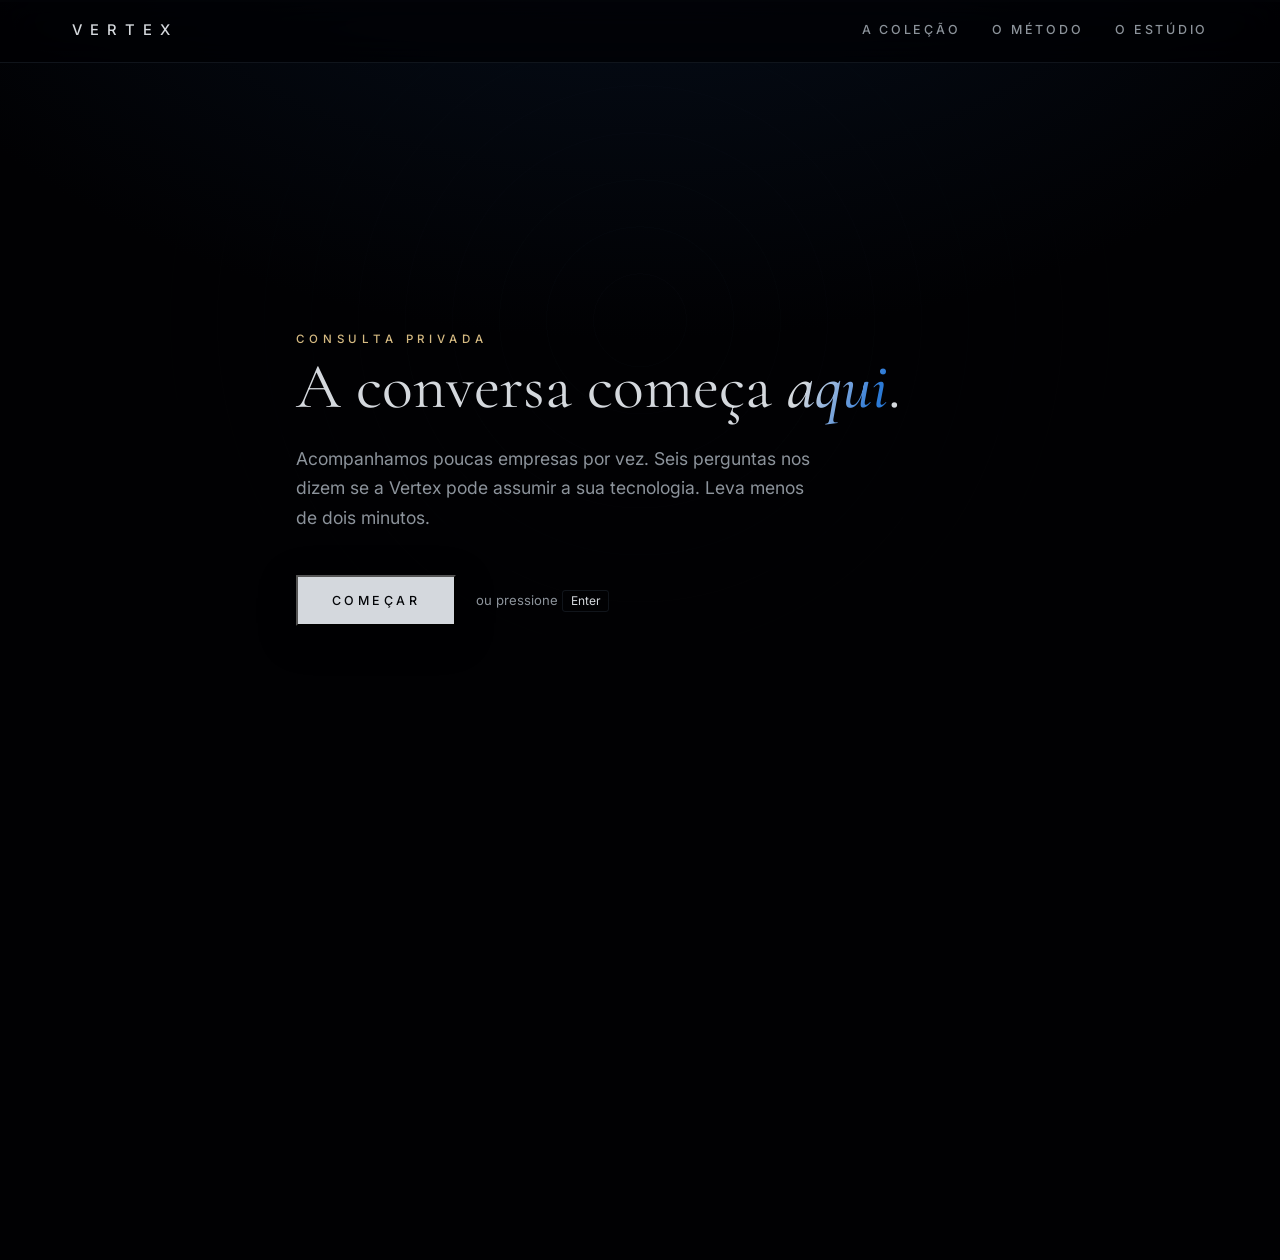
<file: consulta.html>
<!doctype html>
<html lang="pt-BR">
<head>
  <meta charset="utf-8" />
  <meta name="viewport" content="width=device-width, initial-scale=1" />
  <title>Agendar conversa · Vertex</title>
  <meta name="description" content="Agende uma conversa com a Vertex. Acompanhamos poucas empresas por vez; a conversa começa aqui." />
  <link rel="icon" type="image/png" sizes="32x32" href="assets/favicon-32.png" />
  <link rel="icon" type="image/png" sizes="64x64" href="assets/favicon-64.png" />
  <link rel="apple-touch-icon" sizes="180x180" href="assets/apple-touch-icon.png" />
  <meta property="og:title" content="Agendar conversa · Vertex" />
  <meta property="og:description" content="Poucos projetos por vez. A conversa começa aqui." />
  <meta property="og:image" content="https://vertexdevs.org/assets/og-image.jpg" />
  <meta property="og:url" content="https://vertexdevs.org/consulta.html" />
  <link rel="preconnect" href="https://fonts.googleapis.com" />
  <link rel="preconnect" href="https://fonts.gstatic.com" crossorigin />
  <link href="https://fonts.googleapis.com/css2?family=Cormorant+Garamond:ital,wght@0,400;0,500;1,400;1,500&family=Inter:wght@400;500&display=swap" rel="stylesheet" />
  <link rel="stylesheet" href="styles.css" />
  <!-- Meta Pixel -->
  <script>
    !function(f,b,e,v,n,t,s){if(f.fbq)return;n=f.fbq=function(){n.callMethod?
    n.callMethod.apply(n,arguments):n.queue.push(arguments)};if(!f._fbq)f._fbq=n;
    n.push=n;n.loaded=!0;n.version='2.0';n.queue=[];t=b.createElement(e);t.async=!0;
    t.src=v;s=b.getElementsByTagName(e)[0];s.parentNode.insertBefore(t,s)}(window,
    document,'script','https://connect.facebook.net/en_US/fbevents.js');
    fbq('init', '1021077700509079');
    fbq('track', 'PageView');
  </script>
  <noscript><img height="1" width="1" style="display:none" alt=""
    src="https://www.facebook.com/tr?id=1021077700509079&ev=PageView&noscript=1" /></noscript>
</head>
<body class="consulta-page">
  <a class="skip-link" href="#principal">Pular para o conteúdo</a>
  <div class="noise" aria-hidden="true"></div>

  <header class="site-header is-scrolled">
    <nav aria-label="Navegação principal">
      <a class="wordmark" href="index.html">VERTEX</a>
      <div class="nav-links">
        <a href="produtos.html">A Coleção</a>
        <a href="metodo.html">O Método</a>
        <a href="estudio.html">O Estúdio</a>
      </div>
    </nav>
  </header>

  <main id="principal" class="consulta-main">
    <div class="hero-guilloche" aria-hidden="true"></div>
    <div class="consulta-progress" aria-hidden="true"><span id="progress-bar"></span></div>

    <form id="consulta-form" class="consulta-shell" autocomplete="on" novalidate>

      <!-- 0 · abertura -->
      <section class="c-step is-active" data-step="0">
        <span class="label">Consulta privada</span>
        <h1 class="c-title">A conversa começa <em>aqui</em>.</h1>
        <p class="c-sub">Acompanhamos poucas empresas por vez. Seis perguntas nos dizem se a Vertex pode assumir a sua tecnologia. Leva menos de dois minutos.</p>
        <div class="c-actions">
          <button type="button" class="btn btn-primary" data-next>Começar</button>
          <span class="c-hint">ou pressione <kbd>Enter</kbd></span>
        </div>
      </section>

      <!-- 1 · nome -->
      <section class="c-step" data-step="1">
        <span class="c-num">01 <i>/</i> 06</span>
        <h2 class="c-title">Como devemos <em>chamá-lo</em>?</h2>
        <input class="c-input" id="f-nome" name="nome" type="text" placeholder="Seu nome" autocomplete="name" required />
        <p class="c-error" data-error>Precisamos do seu nome para continuar.</p>
        <div class="c-actions">
          <button type="button" class="btn btn-primary" data-next>Continuar</button>
          <span class="c-hint"><kbd>Enter</kbd></span>
        </div>
      </section>

      <!-- 2 · empresa -->
      <section class="c-step" data-step="2">
        <span class="c-num">02 <i>/</i> 06</span>
        <h2 class="c-title">Qual é a sua <em>empresa</em>?</h2>
        <input class="c-input" id="f-empresa" name="empresa" type="text" placeholder="Nome da empresa ou site" autocomplete="organization" required />
        <p class="c-error" data-error>Conte-nos qual é a empresa.</p>
        <div class="c-actions">
          <button type="button" class="btn btn-primary" data-next>Continuar</button>
          <span class="c-hint"><kbd>Enter</kbd></span>
        </div>
      </section>

      <!-- 3 · o que procura -->
      <section class="c-step" data-step="3">
        <span class="c-num">03 <i>/</i> 06</span>
        <h2 class="c-title">O que mais <em>preocupa</em> hoje?</h2>
        <div class="c-options" role="radiogroup" aria-label="O que procura">
          <button type="button" class="c-option" data-value="Tecnologia sem dono: decisões e fornecedores"><i>I.</i> Ninguém responde pela tecnologia</button>
          <button type="button" class="c-option" data-value="Custo de software e nuvem fora de controle"><i>II.</i> Custo de tecnologia fora de controle</button>
          <button type="button" class="c-option" data-value="IA e sistemas que precisam ser construídos"><i>III.</i> IA e sistemas que precisam sair do papel</button>
          <button type="button" class="c-option" data-value="Ainda explorando possibilidades"><i>IV.</i> Ainda estou entendendo</button>
        </div>
        <input type="hidden" id="f-busca" name="busca" required />
      </section>

      <!-- 4 · momento -->
      <section class="c-step" data-step="4">
        <span class="c-num">04 <i>/</i> 06</span>
        <h2 class="c-title">Em que <em>momento</em> ela está?</h2>
        <div class="c-options" role="radiogroup" aria-label="Momento da operação">
          <button type="button" class="c-option" data-value="Operação rodando, com dores claras"><i>I.</i> Rodando, com dores claras</button>
          <button type="button" class="c-option" data-value="Crescendo e precisando escalar"><i>II.</i> Crescendo, preciso de estrutura</button>
          <button type="button" class="c-option" data-value="Situação crítica, preciso agir rápido"><i>III.</i> Crítica, preciso agir rápido</button>
          <button type="button" class="c-option" data-value="Ideia em validação"><i>IV.</i> Ideia em validação</button>
        </div>
        <input type="hidden" id="f-momento" name="momento" required />
      </section>

      <!-- 5 · investimento -->
      <section class="c-step" data-step="5">
        <span class="c-num">05 <i>/</i> 06</span>
        <h2 class="c-title">Qual investimento mensal está <em>contemplado</em>?</h2>
        <p class="c-sub c-sub--tight">Ajuda a indicar a intensidade certa. Os valores são apresentados na conversa.</p>
        <div class="c-options" role="radiogroup" aria-label="Investimento">
          <button type="button" class="c-option" data-value="Até R$ 6 mil por mês"><i>I.</i> Até R$ 6 mil por mês</button>
          <button type="button" class="c-option" data-value="R$ 6 a 15 mil por mês"><i>II.</i> R$ 6 a 15 mil por mês</button>
          <button type="button" class="c-option" data-value="Acima de R$ 15 mil por mês"><i>III.</i> Acima de R$ 15 mil por mês</button>
          <button type="button" class="c-option" data-value="Prefiro conversar antes"><i>IV.</i> Prefiro conversar antes</button>
        </div>
        <input type="hidden" id="f-investimento" name="investimento" required />
      </section>

      <!-- 6 · contato -->
      <section class="c-step" data-step="6">
        <span class="c-num">06 <i>/</i> 06</span>
        <h2 class="c-title">Onde encontramos <em>você</em>?</h2>
        <p class="c-sub c-sub--tight">WhatsApp com DDD e e-mail. Conduzimos a conversa pelo WhatsApp e enviamos o material por e-mail.</p>
        <input class="c-input" id="f-whats" name="whatsapp" type="tel" placeholder="WhatsApp com DDD" autocomplete="tel" inputmode="tel" required />
        <input class="c-input" id="f-email" name="email" type="email" placeholder="E-mail profissional" autocomplete="email" inputmode="email" required style="margin-top:1.2rem" />
        <p class="c-error" data-error>Precisamos de um WhatsApp com DDD e um e-mail válido.</p>
        <div class="c-actions">
          <button type="button" class="btn btn-primary" data-next>Revisar solicitação</button>
          <span class="c-hint"><kbd>Enter</kbd></span>
        </div>
      </section>

      <!-- 7 · ficha -->
      <section class="c-step" data-step="7">
        <span class="label">Sua solicitação</span>
        <h2 class="c-title c-title--sm">Ficha de <em>consulta</em></h2>
        <dl class="c-ficha" id="ficha"></dl>
        <div class="c-actions c-actions--col">
          <button type="submit" class="btn btn-primary btn-lg" id="enviar">Solicitar conversa</button>
          <button type="button" class="c-back" data-restart>Corrigir respostas</button>
        </div>
      </section>

      <!-- 8 · confirmação -->
      <section class="c-step" data-step="8">
        <span class="label">Recebido</span>
        <h2 class="c-title">Sua solicitação foi <em>registrada</em>.</h2>
        <p class="c-sub">A ficha chegou. Respondemos pessoalmente pelo WhatsApp informado, em geral no mesmo dia, para agendar a conversa.</p>
        <div class="c-actions">
          <a class="btn btn-primary" id="wa-opcional" href="https://wa.me/5521920509475?text=Acabei%20de%20solicitar%20uma%20conversa%20pelo%20site." target="_blank" rel="noopener">Adiantar pelo WhatsApp</a>
          <a class="btn btn-ghost" href="index.html">Voltar ao início</a>
        </div>
      </section>

      <button type="button" class="c-prev" id="prev-btn" aria-label="Voltar pergunta" hidden>←</button>
    </form>
  </main>

  <script defer src="https://cdn.jsdelivr.net/npm/gsap@3.12.7/dist/gsap.min.js"></script>
  <script defer src="consulta.js"></script>
</body>
</html>
</file>
<file: styles.css>
:root {
  --color-bg: oklch(11% 0.015 262);
  --color-bg-deep: oklch(7.5% 0.012 264);
  --color-surface: oklch(14% 0.02 260);
  --color-line: oklch(34% 0.03 258 / 0.35);
  --color-hairline: oklch(78% 0.04 85 / 0.22);
  --color-text: oklch(93% 0.004 250);
  --color-muted: oklch(66% 0.015 252);
  --color-sapphire: oklch(58% 0.16 255);
  --color-sapphire-glow: oklch(58% 0.16 255 / 0.28);
  --color-gold: oklch(80% 0.08 85);
  --color-platinum: oklch(88% 0.008 250);

  --font-display: "Cormorant Garamond", Georgia, serif;
  --font-label: "Inter", system-ui, sans-serif;

  --text-base: clamp(1rem, 0.94rem + 0.3vw, 1.1rem);
  --text-hero: clamp(3rem, 1.4rem + 6.6vw, 7.4rem);
  --text-title: clamp(2.2rem, 1.4rem + 3vw, 4.2rem);

  --space-section: clamp(5.5rem, 4rem + 7vw, 12rem);
  --content-width: 74rem;

  --ease-out-expo: cubic-bezier(0.16, 1, 0.3, 1);
}

* { margin: 0; padding: 0; box-sizing: border-box; }

html { scroll-behavior: smooth; }

body {
  background: var(--color-bg-deep);
  color: var(--color-text);
  font-family: var(--font-label);
  font-weight: 400;
  font-size: var(--text-base);
  line-height: 1.7;
  -webkit-font-smoothing: antialiased;
  overflow-x: hidden;
}

.skip-link { position: absolute; left: -999px; top: 0; background: var(--color-sapphire); color: #fff; padding: 0.5rem 1rem; z-index: 200; }
.skip-link:focus { left: 0; }

/* grain */
.noise {
  position: fixed; inset: 0; z-index: 1; pointer-events: none; opacity: 0.55;
  background-image: url("data:image/svg+xml,%3Csvg xmlns='http://www.w3.org/2000/svg' width='140' height='140'%3E%3Cfilter id='n'%3E%3CfeTurbulence type='fractalNoise' baseFrequency='0.9' numOctaves='2'/%3E%3CfeColorMatrix values='0 0 0 0 0 0 0 0 0 0 0 0 0 0 0 0 0 0 0.03 0'/%3E%3C/filter%3E%3Crect width='140' height='140' filter='url(%23n)'/%3E%3C/svg%3E");
}

main, header, footer { position: relative; z-index: 2; }

/* ---------- tipografia utilitária ---------- */
.label {
  font-family: var(--font-label);
  font-size: 0.72rem; font-weight: 500;
  letter-spacing: 0.42em; text-transform: uppercase;
  color: var(--color-gold);
}
.label--sapphire { color: var(--color-sapphire); }

.display { font-family: var(--font-display); font-weight: 400; letter-spacing: 0.005em; }

em, .ital { font-family: var(--font-display); font-style: italic; font-weight: 500; }

/* hairline dourada de seção */
.rule {
  width: 4.5rem; height: 1px; border: 0; margin: 1.4rem 0 0;
  background: linear-gradient(90deg, var(--color-gold), transparent);
}
.rule--center { margin-inline: auto; background: linear-gradient(90deg, transparent, var(--color-gold), transparent); }

/* ---------- header ---------- */
.site-header {
  position: fixed; inset: 0 0 auto 0; z-index: 100;
  transition: background-color 300ms ease, border-color 300ms ease;
  border-bottom: 1px solid transparent;
}
.site-header.is-scrolled {
  backdrop-filter: blur(18px);
  background: oklch(7.5% 0.012 264 / 0.75);
  border-bottom-color: var(--color-line);
}
.site-header nav {
  max-width: var(--content-width); margin: 0 auto;
  display: flex; align-items: center; justify-content: space-between;
  padding: 1.15rem 1.5rem;
}
.nav-links { display: flex; align-items: center; gap: 2rem; }
.nav-links a:not(.btn) {
  color: var(--color-muted); text-decoration: none;
  font-size: 0.78rem; font-weight: 500;
  letter-spacing: 0.22em; text-transform: uppercase;
  transition: color 200ms ease;
  padding-bottom: 2px;
  border-bottom: 1px solid transparent;
}
.nav-links a:not(.btn):hover { color: var(--color-text); }
.nav-links a[aria-current="page"] { color: var(--color-gold); border-bottom-color: var(--color-hairline); }

.wordmark {
  font-family: var(--font-label); font-weight: 500;
  letter-spacing: 0.55em; font-size: 0.92rem;
  color: var(--color-platinum); text-decoration: none;
}

/* ---------- buttons ---------- */
.btn {
  display: inline-block; cursor: pointer;
  font-family: var(--font-label); font-size: 0.78rem; font-weight: 500;
  letter-spacing: 0.28em; text-transform: uppercase; text-decoration: none;
  padding: 1rem 2.1rem; border-radius: 1px;
  transition: transform 400ms var(--ease-out-expo), box-shadow 400ms var(--ease-out-expo), background-color 250ms ease, color 250ms ease, border-color 250ms ease;
}
.btn:focus-visible { outline: 2px solid var(--color-sapphire); outline-offset: 3px; }
.btn:active { transform: scale(0.98); }

.btn-primary {
  background: var(--color-platinum);
  color: oklch(12% 0.01 260);
  box-shadow: 0 10px 36px oklch(0% 0 0 / 0.45);
}
.btn-primary:hover { transform: translateY(-2px); background: #fff; box-shadow: 0 16px 48px oklch(0% 0 0 / 0.55), 0 0 24px var(--color-sapphire-glow); }

.btn-ghost { color: var(--color-platinum); border: 1px solid var(--color-hairline); background: transparent; }
.btn-ghost:hover { border-color: var(--color-gold); color: var(--color-gold); }

.btn-sm { padding: 0.65rem 1.3rem; font-size: 0.68rem; }
.btn-lg { padding: 1.2rem 2.8rem; }

/* ---------- hero ---------- */
.hero {
  position: relative; min-height: 100svh;
  display: grid; align-items: center; justify-items: center;
  text-align: center;
  padding: 8rem 1.5rem 5rem;
  overflow: hidden;
  background: radial-gradient(90rem 60rem at 50% -20%, oklch(20% 0.045 258 / 0.85), transparent 60%), var(--color-bg-deep);
}
/* guilloché — anéis concêntricos finos */
.hero-guilloche {
  position: absolute; inset: -40% -20%; pointer-events: none; opacity: 0.5;
  background: repeating-radial-gradient(circle at 50% 42%, transparent 0 46px, oklch(50% 0.05 258 / 0.06) 46px 47px);
  mask-image: radial-gradient(58rem 42rem at 50% 40%, black, transparent 70%);
}
.hero-glow {
  position: absolute; top: 6%; left: 50%; translate: -50% 0;
  width: 44rem; height: 44rem; border-radius: 50%;
  background: radial-gradient(circle, var(--color-sapphire-glow), transparent 62%);
  filter: blur(52px); pointer-events: none;
}
.hero-inner { position: relative; z-index: 2; max-width: 62rem; }

.hero .label { margin-bottom: 2rem; display: block; }

.hero h1 {
  font-family: var(--font-display); font-weight: 400;
  font-size: var(--text-hero); line-height: 1.02; letter-spacing: 0.002em;
  color: var(--color-platinum);
}
.hero h1 .line { display: block; }
.hero h1 em { color: transparent; background: linear-gradient(115deg, var(--color-platinum) 25%, var(--color-sapphire) 75%); -webkit-background-clip: text; background-clip: text; }

.hero .lead {
  margin: 2.2rem auto 0; max-width: 52ch; color: var(--color-muted);
  font-size: clamp(1.02rem, 0.96rem + 0.4vw, 1.25rem);
}

.hero-actions { margin-top: 3rem; display: flex; gap: 1.1rem; flex-wrap: wrap; justify-content: center; }

.hero-mark {
  position: absolute; z-index: 1; left: 50%; top: 44%; translate: -50% -50%;
  width: clamp(24rem, 52vw, 46rem); height: auto;
  opacity: 0.1; border-radius: 50%;
  pointer-events: none; will-change: transform;
}

.scroll-hint {
  position: absolute; bottom: 2rem; left: 50%; translate: -50% 0;
  width: 1px; height: 3.6rem; overflow: hidden;
  background: oklch(40% 0.03 258 / 0.35);
}
.scroll-hint span { position: absolute; inset: 0; background: linear-gradient(180deg, transparent, var(--color-gold)); animation: hint 2.4s var(--ease-out-expo) infinite; }
@keyframes hint { 0% { transform: translateY(-100%); } 60%, 100% { transform: translateY(100%); } }

/* ---------- marquee ---------- */
.marquee { border-block: 1px solid var(--color-line); overflow: hidden; padding: 1.15rem 0; background: var(--color-bg); }
.marquee-track {
  display: flex; gap: 3rem; width: max-content; white-space: nowrap;
  font-size: 0.72rem; font-weight: 500; letter-spacing: 0.34em; text-transform: uppercase;
  color: var(--color-muted); will-change: transform;
}
.marquee-track i { color: var(--color-gold); font-style: normal; }

/* ---------- tese (dupla coluna) ---------- */
.thesis { padding: var(--space-section) 1.5rem; }
.thesis-inner {
  max-width: var(--content-width); margin: 0 auto;
  display: grid; grid-template-columns: 1fr 1fr; gap: 4rem;
  align-items: start;
}
.thesis h2 { font-family: var(--font-display); font-weight: 400; font-size: var(--text-title); line-height: 1.12; color: var(--color-platinum); }
.thesis h2 em { color: transparent; background: linear-gradient(115deg, var(--color-platinum) 20%, var(--color-sapphire) 85%); -webkit-background-clip: text; background-clip: text; }
.thesis-copy p { color: var(--color-muted); }
.thesis-copy p + p { margin-top: 1.2rem; }
.thesis-copy strong { color: var(--color-text); font-weight: 500; }

/* ---------- métricas ---------- */
.metrics { padding: 0 1.5rem var(--space-section); }
.metrics-inner {
  max-width: var(--content-width); margin: 0 auto;
  display: grid; grid-template-columns: repeat(4, 1fr); gap: 0;
  border-block: 1px solid var(--color-line);
}
.metric { padding: 2.6rem 1.6rem; border-left: 1px solid var(--color-line); }
.metric:first-child { border-left: 0; }
.metric-num, .metric-plus {
  font-family: var(--font-display); font-weight: 400;
  font-size: clamp(2.8rem, 1.8rem + 3.4vw, 4.8rem);
  color: var(--color-platinum);
  font-variant-numeric: tabular-nums;
}
.metric-plus { color: var(--color-gold); }
.metric p { color: var(--color-muted); font-size: 0.88rem; margin-top: 0.5rem; max-width: 22ch; }

/* ---------- seções ---------- */
.section-head { max-width: var(--content-width); margin: 0 auto 3.8rem; }
section { padding-inline: 1.5rem; }

.section-title { font-family: var(--font-display); font-weight: 400; font-size: var(--text-title); color: var(--color-platinum); }
.section-title em { color: transparent; background: linear-gradient(115deg, var(--color-platinum) 20%, var(--color-sapphire) 85%); -webkit-background-clip: text; background-clip: text; }
.section-sub { color: var(--color-muted); margin-top: 1.2rem; max-width: 56ch; }

/* ---------- coleção / produtos ---------- */
.collection { padding-block: var(--space-section); }
.product-grid {
  max-width: var(--content-width); margin: 0 auto;
  display: grid; grid-template-columns: repeat(6, 1fr); gap: 1.5rem;
}
.product-card {
  grid-column: span 3;
  position: relative;
  background: var(--color-surface);
  border: 1px solid var(--color-line);
  overflow: hidden;
  display: flex; flex-direction: column;
  transition: border-color 700ms ease, box-shadow 900ms var(--ease-out-expo);
}
.product-card::after {
  content: ""; position: absolute; inset: 0; pointer-events: none;
  border: 1px solid transparent;
  transition: border-color 350ms ease;
}
.product-card:hover {
  border-color: oklch(80% 0.08 85 / 0.35);
  box-shadow: 0 30px 90px oklch(0% 0 0 / 0.5);
}
.product-card:hover .card-hairline { opacity: 1; filter: brightness(1.5); }
.product-card:hover::after { border-color: oklch(80% 0.08 85 / 0.12); }
.product-lg { grid-column: span 6; }
.product-lg figure { aspect-ratio: 21 / 9; }

.product-card figure { aspect-ratio: 16 / 9; overflow: hidden; }
.product-card img {
  width: 100%; height: 112%; margin-top: -6%; object-fit: cover; display: block;
  transition: filter 900ms ease;
  filter: saturate(0.92) brightness(0.96);
  will-change: transform;
}
.product-card:hover img { filter: saturate(1.05) brightness(1.04); }

.product-body { padding: clamp(1.6rem, 1.2rem + 1.4vw, 2.6rem); display: flex; flex-direction: column; gap: 0.8rem; flex: 1; }
.product-index {
  position: absolute; top: 1.2rem; right: 1.4rem;
  font-family: var(--font-display); font-style: italic;
  font-size: 1rem; color: oklch(80% 0.08 85 / 0.75);
}
.product-tag { font-size: 0.68rem; font-weight: 500; letter-spacing: 0.3em; text-transform: uppercase; color: var(--color-gold); }
.product-card h3 { font-family: var(--font-display); font-weight: 500; font-size: clamp(1.5rem, 1.2rem + 1vw, 2.1rem); color: var(--color-platinum); line-height: 1.15; }
.product-card p { color: var(--color-muted); max-width: 64ch; font-size: 0.97rem; }

.product-stack { list-style: none; display: flex; gap: 0.55rem; flex-wrap: wrap; margin-top: auto; padding-top: 1rem; }
.product-stack li {
  font-size: 0.66rem; font-weight: 500; letter-spacing: 0.14em; text-transform: uppercase;
  color: var(--color-muted);
  border: 1px solid var(--color-line);
  padding: 0.34rem 0.75rem; border-radius: 99px;
}

.collection-cta { max-width: var(--content-width); margin: 3.4rem auto 0; text-align: center; }

/* ---------- manifesto ---------- */
.manifesto { padding-block: var(--space-section); text-align: center; position: relative; overflow: hidden; }
.manifesto .hero-guilloche { opacity: 0.35; inset: -60% -30%; }
.manifesto p {
  position: relative;
  font-family: var(--font-display); font-weight: 400;
  font-size: clamp(2.2rem, 1.2rem + 4.4vw, 5rem); line-height: 1.14;
  color: var(--color-platinum); will-change: transform;
}
.manifesto span { font-style: italic; color: transparent; background: linear-gradient(115deg, var(--color-platinum), var(--color-gold)); -webkit-background-clip: text; background-clip: text; }

/* ---------- método (páginas e seção) ---------- */
.process { padding-block: var(--space-section); background: var(--color-bg); border-block: 1px solid var(--color-line); }
.process-steps {
  max-width: var(--content-width); margin: 0 auto;
  list-style: none;
  display: grid; grid-template-columns: repeat(4, 1fr); gap: 0;
}
.process-steps li { padding: 2.4rem 1.8rem 0.6rem; border-left: 1px solid var(--color-line); }
.process-steps li:first-child { border-left: 0; }
.step-num { font-family: var(--font-display); font-style: italic; font-size: 2.4rem; color: var(--color-gold); display: block; line-height: 1; }
.process-steps h3 { font-family: var(--font-display); font-weight: 500; margin: 1rem 0 0.5rem; font-size: 1.45rem; color: var(--color-platinum); }
.process-steps p { color: var(--color-muted); font-size: 0.94rem; }

/* método detalhado (metodo.html) */
.method-block { max-width: var(--content-width); margin: 0 auto; padding-block: calc(var(--space-section) * 0.55); border-top: 1px solid var(--color-line); display: grid; grid-template-columns: minmax(0,0.9fr) minmax(0,1.4fr); gap: 3rem; }
.method-block:first-of-type { border-top: 0; }
.method-block h3 { font-family: var(--font-display); font-weight: 400; font-size: clamp(1.8rem, 1.3rem + 1.8vw, 2.8rem); color: var(--color-platinum); }
.method-block h3 .step-num { font-size: 1.6rem; margin-bottom: 0.6rem; }
.method-copy p { color: var(--color-muted); }
.method-copy p + p { margin-top: 1rem; }
.method-copy ul { margin-top: 1.4rem; list-style: none; display: grid; gap: 0.7rem; }
.method-copy li { color: var(--color-text); font-size: 0.95rem; padding-left: 1.4rem; position: relative; }
.method-copy li::before { content: "◆"; position: absolute; left: 0; top: 0.1em; font-size: 0.55rem; color: var(--color-gold); }

/* ---------- página interna: cabeçalho ---------- */
.page-hero {
  position: relative; padding: 11rem 1.5rem 5rem; text-align: center; overflow: hidden;
  background: radial-gradient(70rem 40rem at 50% -30%, oklch(19% 0.04 258 / 0.8), transparent 65%), var(--color-bg-deep);
}
.page-hero .label { display: block; margin-bottom: 1.6rem; }
.page-hero h1 { font-family: var(--font-display); font-weight: 400; font-size: clamp(2.6rem, 1.4rem + 4.6vw, 5.4rem); color: var(--color-platinum); line-height: 1.06; }
.page-hero h1 em { color: transparent; background: linear-gradient(115deg, var(--color-platinum) 25%, var(--color-sapphire) 80%); -webkit-background-clip: text; background-clip: text; }
.page-hero .lead { margin: 1.8rem auto 0; max-width: 56ch; color: var(--color-muted); }

/* ---------- princípios (estudio) ---------- */
.principles { max-width: var(--content-width); margin: 0 auto; padding-block: var(--space-section); display: grid; grid-template-columns: repeat(3, 1fr); gap: 0; border-block: 1px solid var(--color-line); }
.principle { padding: 2.6rem 2rem; border-left: 1px solid var(--color-line); }
.principle:first-child { border-left: 0; }
.principle .num { font-family: var(--font-display); font-style: italic; font-size: 1.4rem; color: var(--color-gold); }
.principle h3 { font-family: var(--font-display); font-weight: 500; font-size: 1.5rem; margin: 0.8rem 0 0.5rem; color: var(--color-platinum); }
.principle p { color: var(--color-muted); font-size: 0.95rem; }

/* ---------- CTA ---------- */
.cta-final { position: relative; padding-block: var(--space-section); text-align: center; overflow: hidden; }
.cta-glow {
  position: absolute; left: 50%; bottom: -20rem; translate: -50% 0;
  width: 56rem; height: 32rem; border-radius: 50%;
  background: radial-gradient(ellipse, var(--color-sapphire-glow), transparent 62%);
  filter: blur(56px); pointer-events: none;
}
.cta-final h2 {
  position: relative; font-family: var(--font-display); font-weight: 400;
  font-size: var(--text-title); max-width: 26ch; margin: 0 auto 2.8rem; color: var(--color-platinum);
}
.cta-final em { font-style: italic; color: transparent; background: linear-gradient(115deg, var(--color-platinum), var(--color-gold)); -webkit-background-clip: text; background-clip: text; }
.cta-final .btn { position: relative; }

/* ---------- footer ---------- */
.site-footer { border-top: 1px solid var(--color-line); padding: 3rem 1.5rem; }
.footer-inner {
  max-width: var(--content-width); margin: 0 auto;
  display: flex; align-items: center; justify-content: space-between; gap: 1.4rem; flex-wrap: wrap;
  color: var(--color-muted); font-size: 0.85rem;
}
.footer-nav { display: flex; flex-wrap: wrap; gap: 0.8rem 1.6rem; }
.site-footer a { color: var(--color-muted); text-decoration: none; transition: color 200ms ease; }
.site-footer a:hover { color: var(--color-gold); }

/* ---------- estados iniciais p/ GSAP ---------- */
@media (prefers-reduced-motion: no-preference) {
  [data-hero], [data-reveal], [data-manifesto] { opacity: 0; }
}

/* ---------- responsive ---------- */
@media (max-width: 980px) {
  .thesis-inner { grid-template-columns: 1fr; gap: 2.2rem; }
  .metrics-inner { grid-template-columns: repeat(2, 1fr); }
  .metric:nth-child(3) { border-left: 0; }
  .metric { border-top: 1px solid var(--color-line); }
  .metric:nth-child(-n+2) { border-top: 0; }
  .process-steps { grid-template-columns: repeat(2, 1fr); }
  .process-steps li { border-top: 1px solid var(--color-line); }
  .process-steps li:nth-child(-n+2) { border-top: 0; }
  .process-steps li:nth-child(odd) { border-left: 0; }
  .product-card { grid-column: span 6; }
  .product-lg figure, .product-card figure { aspect-ratio: 16 / 9; }
  .method-block { grid-template-columns: 1fr; gap: 1.6rem; }
  .principles { grid-template-columns: 1fr; }
  .principle { border-left: 0; border-top: 1px solid var(--color-line); }
  .principle:first-child { border-top: 0; }
  .nav-links a:not(.btn) { display: none; }
}
@media (max-width: 560px) {
  .metrics-inner { grid-template-columns: 1fr 1fr; }
  .process-steps { grid-template-columns: 1fr; }
  .process-steps li { border-left: 0; }
  .hero { padding-top: 7.5rem; }
}

/* ---------- emblema em partículas (hero home) ---------- */
.hero-canvas {
  position: absolute; inset: 0; z-index: 1;
  pointer-events: none;
  opacity: 0.85;
}

/* ---------- filme de fundo (hero home) ---------- */
.hero-media { position: absolute; inset: 0; z-index: 0; overflow: hidden; }
.hero-video {
  position: absolute; inset: 0;
  width: 100%; height: 100%;
  object-fit: cover;
  filter: saturate(0.94) brightness(0.8);
}
.hero-veil {
  position: absolute; inset: 0;
  background:
    radial-gradient(90rem 60rem at 50% 42%, transparent 0%, oklch(7.5% 0.012 264 / 0.62) 62%, oklch(7.5% 0.012 264 / 0.94) 100%),
    linear-gradient(180deg, oklch(7.5% 0.012 264 / 0.82) 0%, oklch(7.5% 0.012 264 / 0.38) 24%, oklch(7.5% 0.012 264 / 0.42) 62%, var(--color-bg-deep) 100%);
}
@media (prefers-reduced-motion: reduce) {
  .hero-video { display: none; }
  .hero-media { background: url('assets/hero-poster.jpg') center / cover no-repeat; }
}


/* ---------- vitrine: glint, brilho especular e profundidade ---------- */
.card-glint {
  position: absolute; inset: -20%; z-index: 3; pointer-events: none;
  background: linear-gradient(115deg, transparent 44%, oklch(92% 0.03 250 / 0.08) 50%, oklch(80% 0.08 85 / 0.06) 54%, transparent 60%);
  transform: translateX(-160%) skewX(-8deg);
}

.product-card figure { position: relative; z-index: 1; }
.product-card .product-body { position: relative; z-index: 2; background: var(--color-surface); }
.product-card .product-index { z-index: 4; }

/* hairline dourada que se desenha na base da imagem */
.card-hairline {
  position: absolute; left: 0; bottom: 0; height: 1px; width: 100%; z-index: 4;
  background: linear-gradient(90deg, var(--color-gold), oklch(80% 0.08 85 / 0.15), transparent);
  transform: scaleX(0); transform-origin: left center;
  transition: filter 800ms ease;
}

/* título com shimmer no hover */
.product-card h3 {
  background: linear-gradient(110deg, var(--color-platinum) 30%, oklch(97% 0.01 250) 42%, var(--color-platinum) 54%, var(--color-platinum) 100%);
  background-size: 220% 100%;
  background-position: 100% 0;
  -webkit-background-clip: text; background-clip: text; color: transparent;
  transition: background-position 900ms var(--ease-out-expo);
}
.product-card:hover h3 { background-position: 0% 0; }

@media (prefers-reduced-motion: reduce) {
  .card-glint { display: none; }
  .card-hairline { transform: none; }
}

/* ---------- consulta privada (gateway) ---------- */
.consulta-page { overflow: hidden; }
.consulta-main {
  position: relative; min-height: 100svh;
  display: grid; place-items: center;
  padding: 7rem 1.5rem 4rem;
  background: radial-gradient(80rem 50rem at 50% -20%, oklch(19% 0.04 258 / 0.8), transparent 65%), var(--color-bg-deep);
}
.consulta-progress {
  position: fixed; top: 0; left: 0; right: 0; height: 2px; z-index: 120;
  background: oklch(30% 0.03 258 / 0.3);
}
.consulta-progress span {
  display: block; height: 100%; width: 0;
  background: linear-gradient(90deg, var(--color-gold), var(--color-sapphire));
  transition: width 700ms var(--ease-out-expo);
}
.consulta-shell { position: relative; z-index: 2; width: min(46rem, 100%); }

.c-step { display: none; }
.c-step.is-active { display: block; }

.c-num {
  font-family: var(--font-display); font-style: italic;
  font-size: 1.1rem; color: var(--color-gold); display: block; margin-bottom: 1.2rem;
}
.c-num i { color: var(--color-muted); font-style: italic; }

.c-title {
  font-family: var(--font-display); font-weight: 400;
  font-size: clamp(2.1rem, 1.3rem + 3.4vw, 4rem); line-height: 1.08;
  color: var(--color-platinum);
}
.c-title em { color: transparent; background: linear-gradient(115deg, var(--color-platinum) 25%, var(--color-sapphire) 80%); -webkit-background-clip: text; background-clip: text; }
.c-title--sm { font-size: clamp(1.8rem, 1.2rem + 2.4vw, 3rem); }

.c-sub { margin-top: 1.4rem; color: var(--color-muted); max-width: 48ch; }
.c-sub--tight { margin-top: 0.9rem; font-size: 0.95rem; }

.c-input {
  display: block; width: 100%;
  margin-top: 2.4rem;
  background: transparent; border: 0; outline: 0;
  border-bottom: 1px solid var(--color-line);
  font-family: var(--font-display); font-weight: 400;
  font-size: clamp(1.5rem, 1.1rem + 1.6vw, 2.3rem);
  color: var(--color-platinum);
  padding: 0.4rem 0 0.8rem;
  transition: border-color 400ms ease;
  border-radius: 0;
}
.c-input::placeholder { color: oklch(45% 0.02 252); }
.c-input:focus { border-bottom-color: var(--color-gold); }

.c-error {
  margin-top: 0.9rem; font-size: 0.85rem; color: oklch(70% 0.12 25);
  opacity: 0; transition: opacity 300ms ease;
}
.c-error.is-visible { opacity: 1; }

.c-options { margin-top: 2.4rem; display: grid; gap: 0.8rem; }
.c-option {
  text-align: left; cursor: pointer;
  background: var(--color-surface);
  border: 1px solid var(--color-line);
  color: var(--color-text);
  font-family: var(--font-label); font-size: 1rem;
  padding: 1.15rem 1.4rem; border-radius: 2px;
  transition: border-color 350ms ease, background-color 350ms ease, transform 350ms var(--ease-out-expo);
}
.c-option i { font-family: var(--font-display); font-style: italic; color: var(--color-gold); margin-right: 0.9rem; }
.c-option:hover { border-color: oklch(80% 0.08 85 / 0.4); }
.c-option:focus-visible { outline: 2px solid var(--color-sapphire); outline-offset: 2px; }
.c-option.is-selected { border-color: var(--color-gold); background: oklch(17% 0.025 260); }

.c-actions { margin-top: 2.6rem; display: flex; align-items: center; gap: 1.3rem; flex-wrap: wrap; }
.c-actions--col { flex-direction: column; align-items: flex-start; gap: 1rem; }
.c-hint { color: var(--color-muted); font-size: 0.82rem; }
.c-hint kbd {
  font-family: var(--font-label); font-size: 0.75rem;
  border: 1px solid var(--color-line); border-radius: 3px;
  padding: 0.15rem 0.45rem; color: var(--color-silver, var(--color-platinum));
}

.c-ficha { margin-top: 2.2rem; border-top: 1px solid var(--color-line); }
.c-ficha-row {
  display: grid; grid-template-columns: 9rem 1fr; gap: 1rem;
  padding: 1rem 0; border-bottom: 1px solid var(--color-line);
}
.c-ficha dt {
  font-size: 0.72rem; font-weight: 500; letter-spacing: 0.28em; text-transform: uppercase;
  color: var(--color-gold); padding-top: 0.2rem;
}
.c-ficha dd { font-family: var(--font-display); font-size: 1.25rem; color: var(--color-platinum); }

.c-back {
  background: none; border: 0; cursor: pointer;
  color: var(--color-muted); font-size: 0.85rem;
  text-decoration: underline; text-underline-offset: 4px;
  transition: color 250ms ease;
}
.c-back:hover { color: var(--color-gold); }

.c-prev {
  position: fixed; left: clamp(1rem, 4vw, 3rem); bottom: clamp(1.2rem, 4vh, 3rem); z-index: 50;
  width: 3rem; height: 3rem; border-radius: 50%;
  background: transparent; border: 1px solid var(--color-line);
  color: var(--color-muted); font-size: 1.1rem; cursor: pointer;
  transition: border-color 300ms ease, color 300ms ease;
}
.c-prev:hover { border-color: var(--color-gold); color: var(--color-gold); }

@media (max-width: 600px) {
  .c-ficha-row { grid-template-columns: 1fr; gap: 0.2rem; }
}

/* ---------- Cartografia (movido de cartografia.html; usado também em oferta.html) ---------- */
    .cg-offer { max-width: var(--content-width); margin: 0 auto; display: grid; grid-template-columns: 1.3fr 1fr; gap: 3rem; align-items: start; padding-block: var(--space-section); }
    .cg-deliver { list-style: none; display: grid; gap: 1rem; }
    .cg-deliver li { color: var(--color-text); padding-left: 1.6rem; position: relative; }
    .cg-deliver li::before { content: "◆"; position: absolute; left: 0; top: 0.35em; font-size: 0.55rem; color: var(--color-gold); }
    .cg-price { border: 1px solid var(--color-hairline); background: var(--color-surface); padding: 2rem 2.2rem; position: sticky; top: 5.5rem; }
    .cg-price .amount { font-family: var(--font-display); font-size: clamp(2.4rem,1.6rem+2vw,3.4rem); color: var(--color-platinum); }
    .cg-price .amount span { font-size: 1rem; color: var(--color-muted); letter-spacing: 0.05em; }
    .cg-price p { color: var(--color-muted); font-size: 0.9rem; margin-top: 0.8rem; }
    .cg-price .btn { margin-top: 1.6rem; width: 100%; text-align: center; }
    .cg-guarantee { margin-top: 1.4rem; padding-top: 1.4rem; border-top: 1px solid var(--color-line); font-size: 0.85rem; color: var(--color-muted); }
    .cg-guarantee strong { color: var(--color-gold); font-weight: 500; }
    /* form */
    .cg-form-section { background: var(--color-bg); border-block: 1px solid var(--color-line); padding-block: var(--space-section); }
    .cg-form { max-width: 34rem; margin: 2.4rem auto 0; display: grid; gap: 1.1rem; }
    .cg-form label { display: grid; gap: 0.4rem; font-size: 0.72rem; font-weight: 500; letter-spacing: 0.22em; text-transform: uppercase; color: var(--color-gold); }
    .cg-form input, .cg-form textarea { font-family: var(--font-label); font-size: 1rem; color: var(--color-text); background: var(--color-surface); border: 1px solid var(--color-line); border-radius: 2px; padding: 0.85rem 1rem; transition: border-color 200ms ease; }
    .cg-form input:focus, .cg-form textarea:focus { outline: none; border-color: var(--color-sapphire); }
    .cg-form textarea { min-height: 5rem; resize: vertical; }
    .cg-done { max-width: 34rem; margin: 2.4rem auto 0; text-align: center; display: none; }
    .cg-done h3 { font-family: var(--font-display); font-weight: 400; font-size: 1.8rem; color: var(--color-platinum); }
    .cg-done p { color: var(--color-muted); margin-top: 0.8rem; }
    @media (max-width: 860px) { .cg-offer { grid-template-columns: 1fr; gap: 2rem; } .cg-price { position: static; } }
  
/* ---------- Diretoria de tecnologia (nov/2026) ---------- */
.triggers { padding-block: var(--space-section); }
.trigger-list { max-width: var(--content-width); margin: 0 auto; list-style: none; display: grid; grid-template-columns: repeat(3, 1fr); border-block: 1px solid var(--color-line); }
.trigger-list li { padding: 2.2rem 1.8rem; border-left: 1px solid var(--color-line); border-top: 1px solid var(--color-line); display: grid; gap: 0.9rem; align-content: start; }
.trigger-list li:nth-child(3n+1) { border-left: 0; }
.trigger-list li:nth-child(-n+3) { border-top: 0; }
.trigger-list p { font-family: var(--font-display); font-size: 1.4rem; line-height: 1.35; color: var(--color-platinum); text-wrap: balance; }

.report { padding-block: var(--space-section); background: var(--color-bg); border-block: 1px solid var(--color-line); }
.report-inner { max-width: var(--content-width); margin: 0 auto; display: grid; grid-template-columns: minmax(0, 0.9fr) minmax(0, 1.1fr); gap: clamp(2rem, 5vw, 5rem); align-items: center; }
.report-copy p { color: var(--color-muted); margin-top: 1.4rem; max-width: 48ch; }
.report-copy .report-note { font-size: 0.82rem; font-style: italic; }
.report-sheet { background: var(--color-surface); border: 1px solid var(--color-line); border-radius: 6px; padding: clamp(1.4rem, 3vw, 2.4rem); display: grid; gap: 1.6rem; min-width: 0; box-shadow: 0 30px 80px -40px var(--color-sapphire-glow); }
.report-top { display: flex; justify-content: space-between; align-items: center; gap: 1rem; flex-wrap: wrap; }
.report-lede { font-family: var(--font-display); font-size: 1.35rem; line-height: 1.4; color: var(--color-platinum); }
.kpis { display: grid; grid-template-columns: repeat(3, minmax(0, 1fr)); border-block: 1px solid var(--color-line); }
.kpi { padding: 1.2rem 1rem 1.2rem 0; display: grid; gap: 0.35rem; align-content: start; min-width: 0; }
.kpi + .kpi { padding-left: 1rem; border-left: 1px solid var(--color-line); }
.kpi-label { font-size: 0.64rem; letter-spacing: 0.28em; text-transform: uppercase; color: var(--color-muted); }
.kpi-value { font-family: var(--font-display); font-style: italic; white-space: nowrap; font-size: clamp(1.5rem, 1.1rem + 1vw, 2.1rem); line-height: 1.1; color: var(--color-platinum); font-variant-numeric: lining-nums tabular-nums; }
.kpi-foot { font-size: 0.8rem; color: var(--color-muted); }
.pill { display: inline-flex; align-items: center; gap: 0.45rem; height: 1.6rem; padding: 0 0.75rem; border-radius: 999px; border: 1px solid currentColor; font-size: 0.72rem; letter-spacing: 0.04em; }
.pill::before { content: ""; width: 6px; height: 6px; border-radius: 50%; background: currentColor; }
.pill-ok { color: #5EC2AE; }
.pill-attention { color: #E5B062; }
.pill-risk { color: #EE8A7C; }
.decision { display: grid; gap: 0.6rem; }
.decision-no { font-family: var(--font-display); font-style: italic; color: var(--color-gold); font-size: 1.2rem; }
.decision h3 { font-family: var(--font-display); font-weight: 500; font-size: 1.35rem; line-height: 1.3; color: var(--color-platinum); }
.decision dl { display: grid; grid-template-columns: 8.5em minmax(0, 1fr); gap: 0.4rem 1.2rem; font-size: 0.9rem; }
.decision dt { font-size: 0.64rem; letter-spacing: 0.28em; text-transform: uppercase; color: var(--color-muted); padding-top: 0.25rem; }
.decision dd { color: var(--color-text); }

.plans-section { padding-block: var(--space-section); }
.plans { max-width: var(--content-width); margin: 0 auto; display: grid; grid-template-columns: repeat(3, minmax(0, 1fr)); gap: 1.2rem; align-items: stretch; }
.plan { background: var(--color-surface); border: 1px solid var(--color-line); border-radius: 6px; padding: 2.2rem 1.8rem; display: grid; gap: 1rem; align-content: start; transition: border-color 300ms ease, transform 500ms var(--ease-out-expo); }
.plan:hover { border-color: var(--color-hairline); transform: translateY(-3px); }
.plan--featured { border-color: oklch(58% 0.16 255 / 0.55); box-shadow: 0 30px 80px -40px var(--color-sapphire-glow); }
.plan-flag { font-size: 0.66rem; font-weight: 500; letter-spacing: 0.32em; text-transform: uppercase; color: var(--color-gold); min-height: 1rem; }
.plan h3 { font-family: var(--font-display); font-weight: 400; font-size: 2.2rem; line-height: 1; color: var(--color-platinum); }
.plan-price { font-family: var(--font-display); font-style: italic; font-size: 1.7rem; color: var(--color-platinum); font-variant-numeric: lining-nums; }
.plan-price small { font-family: var(--font-label); font-style: normal; font-size: 0.85rem; color: var(--color-muted); }
.plan-for { color: var(--color-muted); font-size: 0.95rem; }
.plan ul { list-style: none; display: grid; gap: 0.55rem; border-top: 1px solid var(--color-line); padding-top: 1.1rem; font-size: 0.92rem; color: var(--color-text); }
.plan li::before { content: "◆"; color: var(--color-gold); font-size: 0.5rem; margin-right: 0.7rem; vertical-align: 0.2em; }
.plans-note { max-width: var(--content-width); margin: 1.8rem auto 0; color: var(--color-muted); font-size: 0.88rem; }

.included { padding-top: 2rem; }
.cg-entry { padding-block: var(--space-section); }
.compare { padding-block: var(--space-section); background: var(--color-bg); border-block: 1px solid var(--color-line); }
.table-wrap { max-width: var(--content-width); margin: 0 auto; overflow-x: auto; }
.cmp { width: 100%; border-collapse: collapse; min-width: 640px; font-size: 0.95rem; }
.cmp th, .cmp td { text-align: left; vertical-align: top; padding: 1.1rem 1.2rem 1.1rem 0; border-bottom: 1px solid var(--color-line); }
.cmp thead th { font-size: 0.66rem; letter-spacing: 0.3em; text-transform: uppercase; font-weight: 500; color: var(--color-muted); }
.cmp tbody th { font-family: var(--font-display); font-weight: 500; font-size: 1.25rem; color: var(--color-platinum); white-space: nowrap; }
.cmp td { color: var(--color-muted); }
.cmp-us th, .cmp-us td { color: var(--color-platinum); border-bottom-color: var(--color-hairline); }
.cmp-us th { font-style: italic; color: var(--color-gold); }

.faq { padding-block: var(--space-section); }
.faq-list { max-width: 52rem; margin: 0 auto; border-top: 1px solid var(--color-line); }
.faq details { border-bottom: 1px solid var(--color-line); }
.faq summary { cursor: pointer; list-style: none; padding: 1.4rem 2.4rem 1.4rem 0; position: relative; font-family: var(--font-display); font-size: 1.35rem; color: var(--color-platinum); }
.faq summary::-webkit-details-marker { display: none; }
.faq summary::after { content: "+"; position: absolute; right: 0.2rem; top: 1.25rem; font-family: var(--font-label); color: var(--color-gold); transition: transform 300ms ease; }
.faq details[open] summary::after { transform: rotate(45deg); }
.faq summary:focus-visible { outline: 2px solid var(--color-sapphire); outline-offset: 4px; }
.faq details p { color: var(--color-muted); padding: 0 0 1.5rem; max-width: 60ch; }

@media (max-width: 1120px) {
  .report-inner { grid-template-columns: 1fr; }
  .report-sheet { max-width: 44rem; }
}
@media (max-width: 980px) {
  .trigger-list { grid-template-columns: repeat(2, 1fr); }
  .trigger-list li:nth-child(n) { border-left: 1px solid var(--color-line); border-top: 1px solid var(--color-line); }
  .trigger-list li:nth-child(odd) { border-left: 0; }
  .trigger-list li:nth-child(-n+2) { border-top: 0; }
  .report-inner { grid-template-columns: 1fr; }
  .plans { grid-template-columns: 1fr; max-width: 34rem; }
}
@media (max-width: 560px) {
  .trigger-list { grid-template-columns: 1fr; }
  .trigger-list li:nth-child(n) { border-left: 0; border-top: 1px solid var(--color-line); }
  .trigger-list li:first-child { border-top: 0; }
  .kpis { grid-template-columns: 1fr; }
  .kpi + .kpi { padding-left: 0; border-left: 0; border-top: 1px solid var(--color-line); }
  .decision dl { grid-template-columns: 1fr; gap: 0.1rem; }
  .decision dd { margin-bottom: 0.6rem; }
}
@media (max-width: 560px) {
  .site-header .btn-sm { letter-spacing: 0.14em; padding-inline: 0.9rem; }
}
</file>
